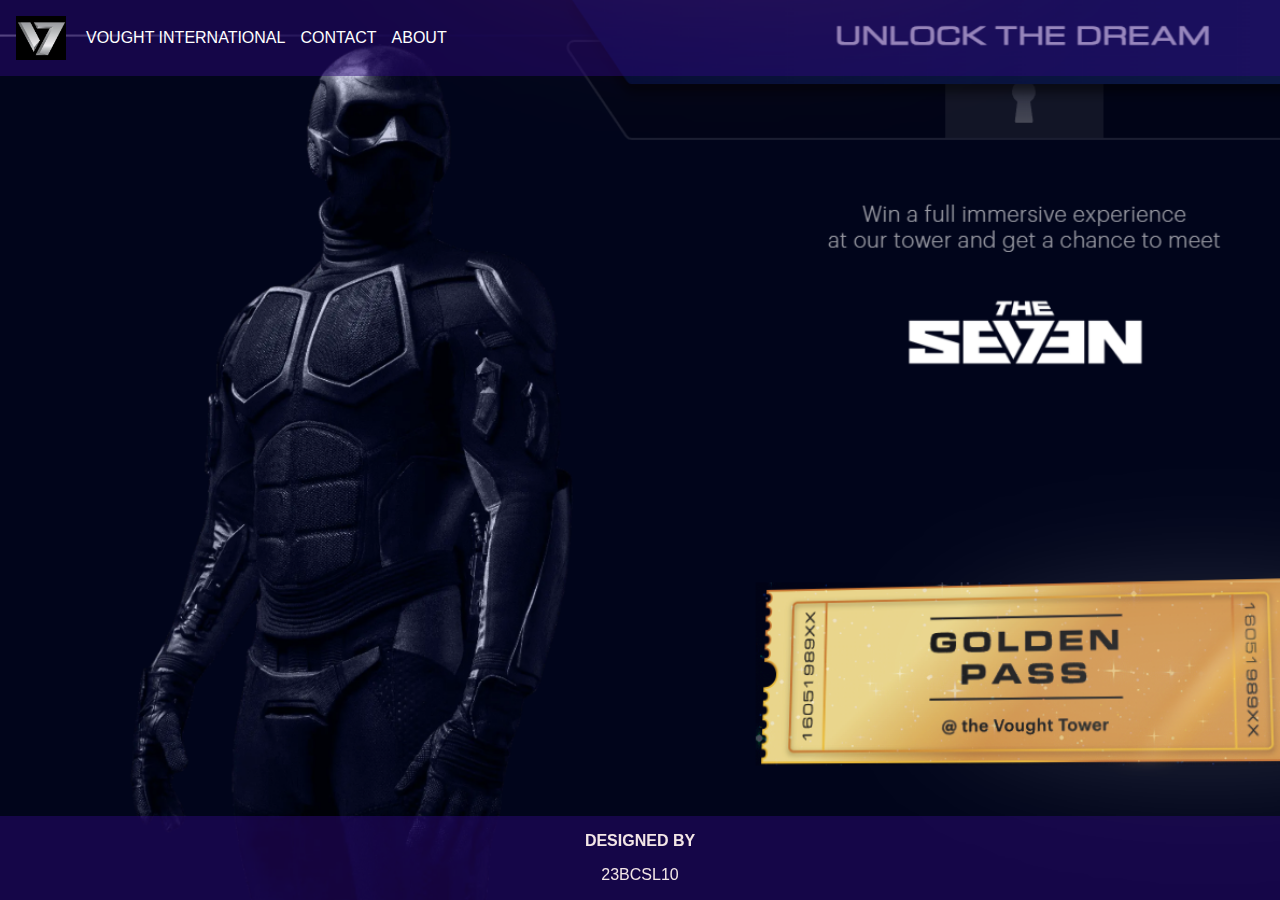
<file: index.html>
<!DOCTYPE html>
<html lang="en">
<head>
    <meta charset="UTF-8">
    <meta name="viewport" content="width=device-width, initial-scale=1.0">
    <title>VOUGHT INTERNATIONAL</title>
    <link rel="stylesheet" href="style.css">
</head>
<body>
    <header>
        <nav>
            <img src="l1.png" alt="Logo" class="logo">
            <a href="https://www.youtube.com/@voughtintl" class="vought-international">VOUGHT INTERNATIONAL</a>
            <a href="contact1.html" class="nav-link">CONTACT</a>
            <a href="about.html" class="nav-link">ABOUT</a>
        </nav>
    </header>

    <main>
        <div class="content">
        </div>
    </main>

    <footer>
        <p><b>DESIGNED BY</b></p>   
        <p>23BCSL10</p>
    </footer>
</body>
</html>
</file>
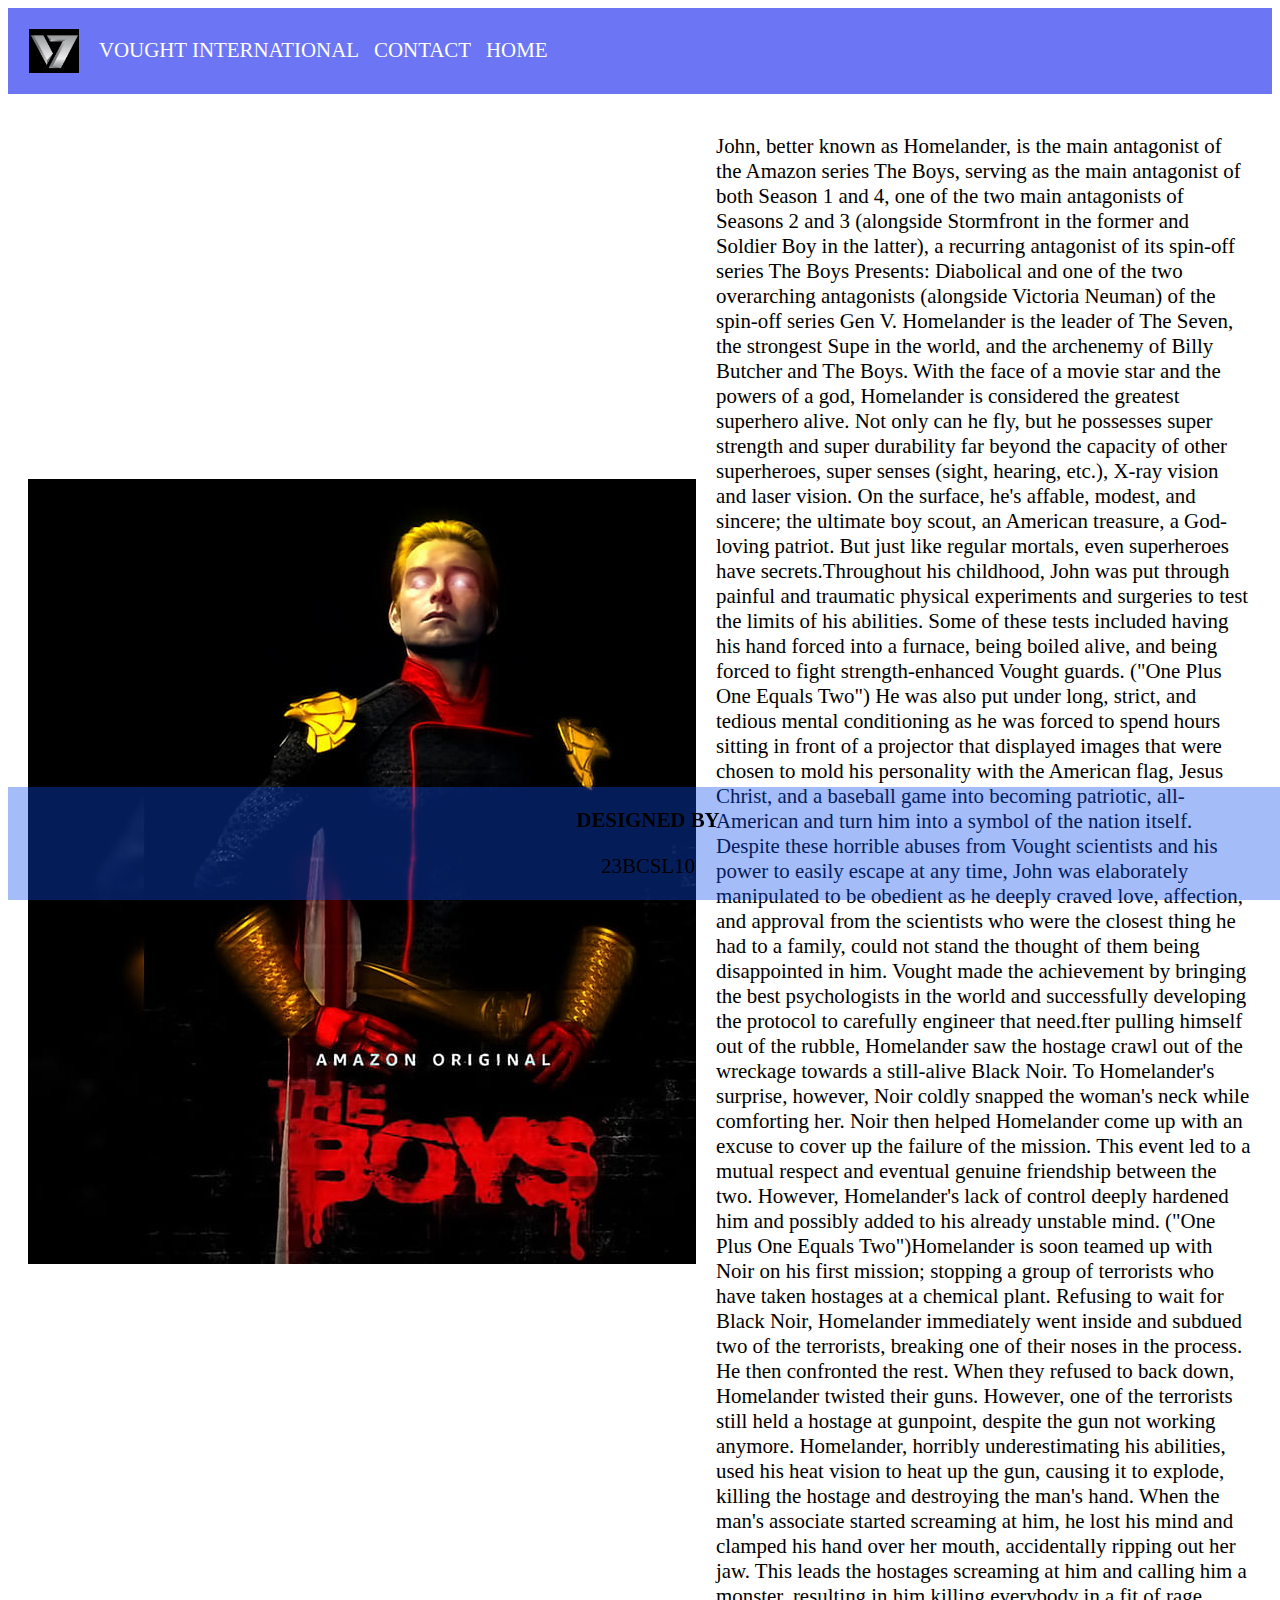
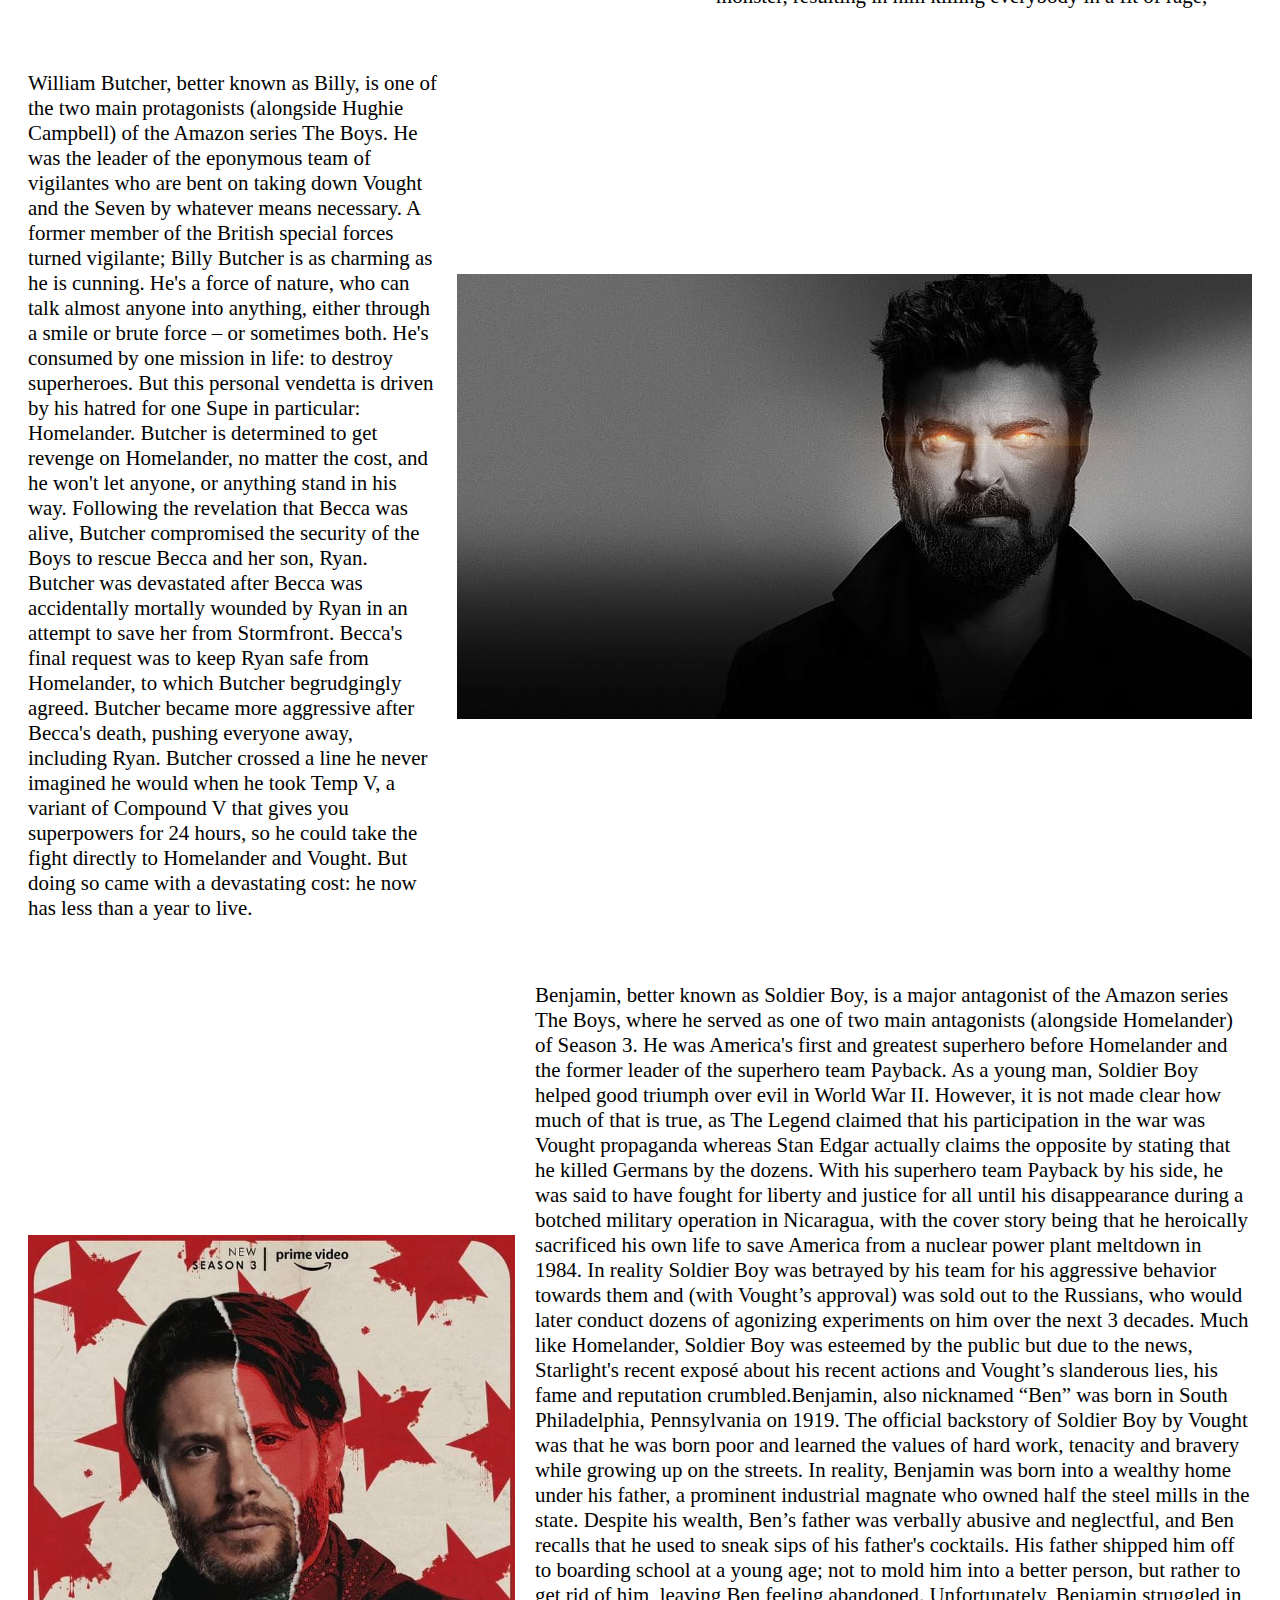
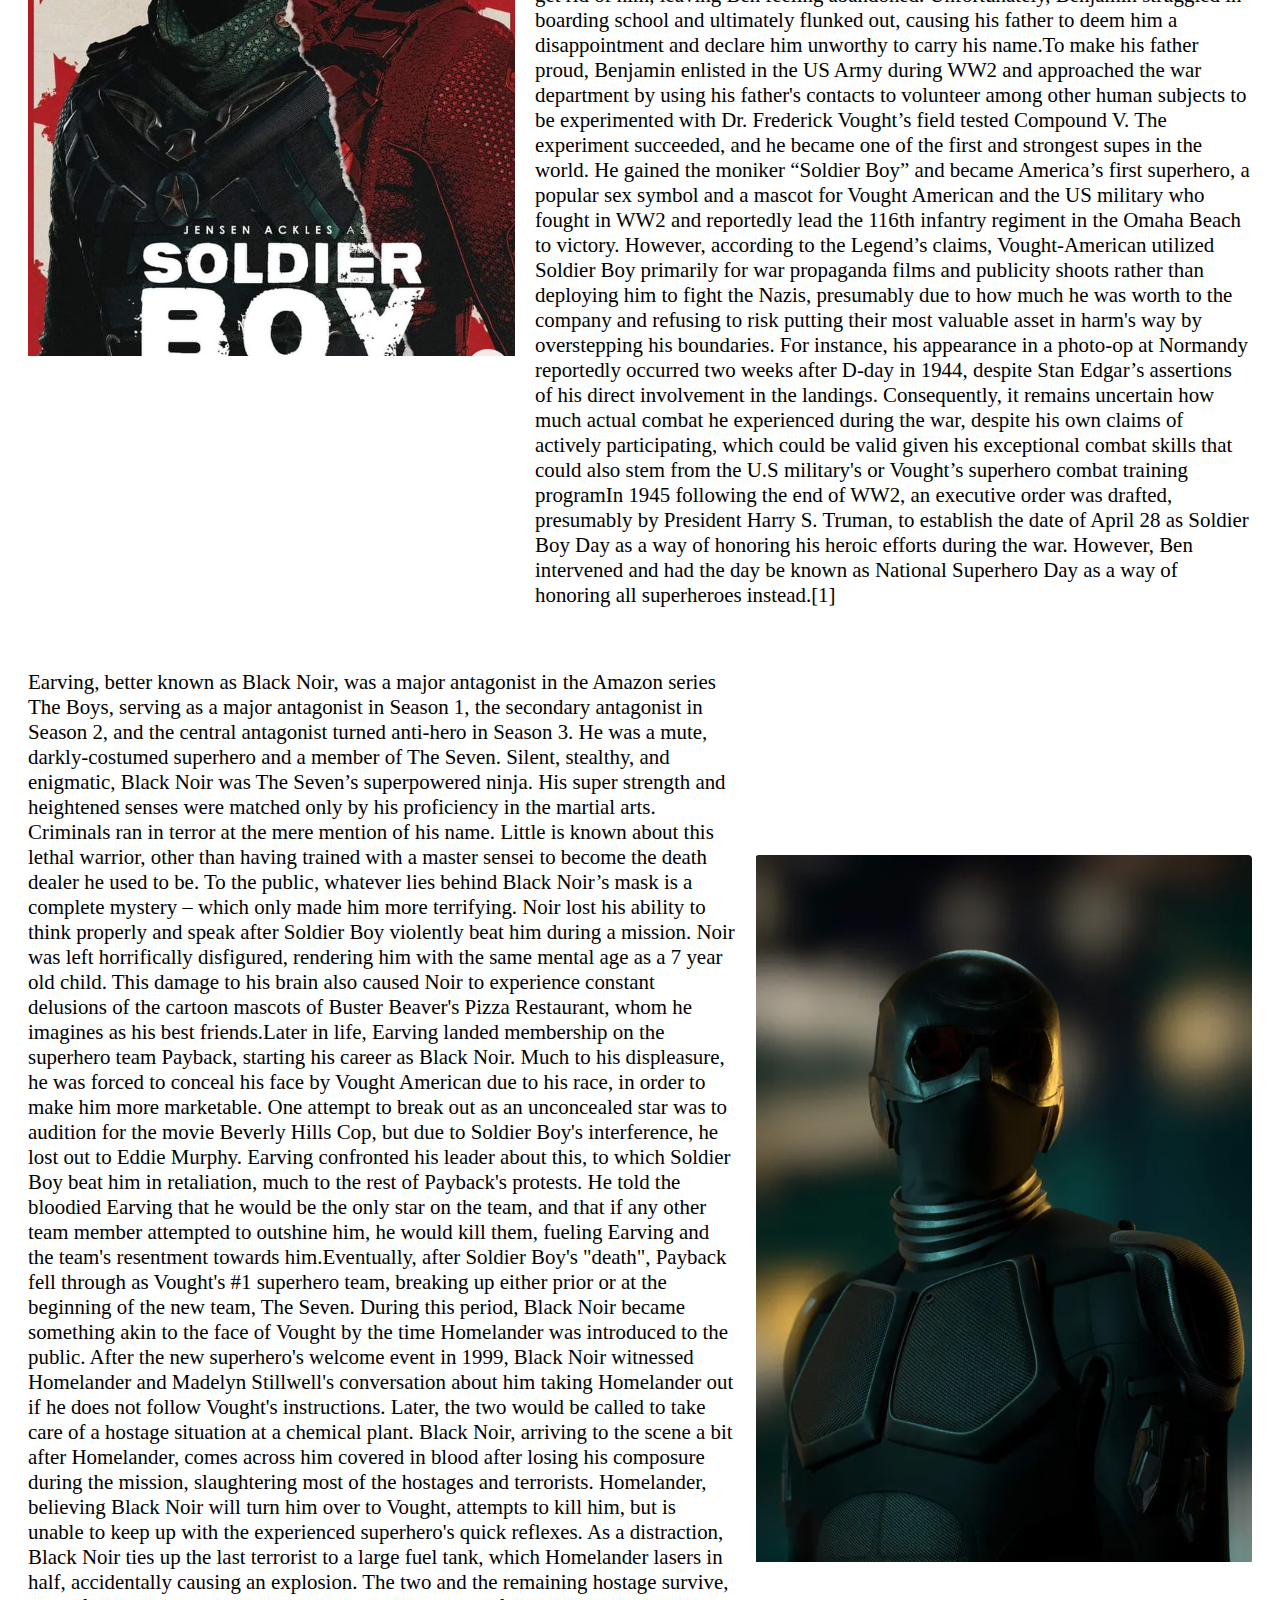
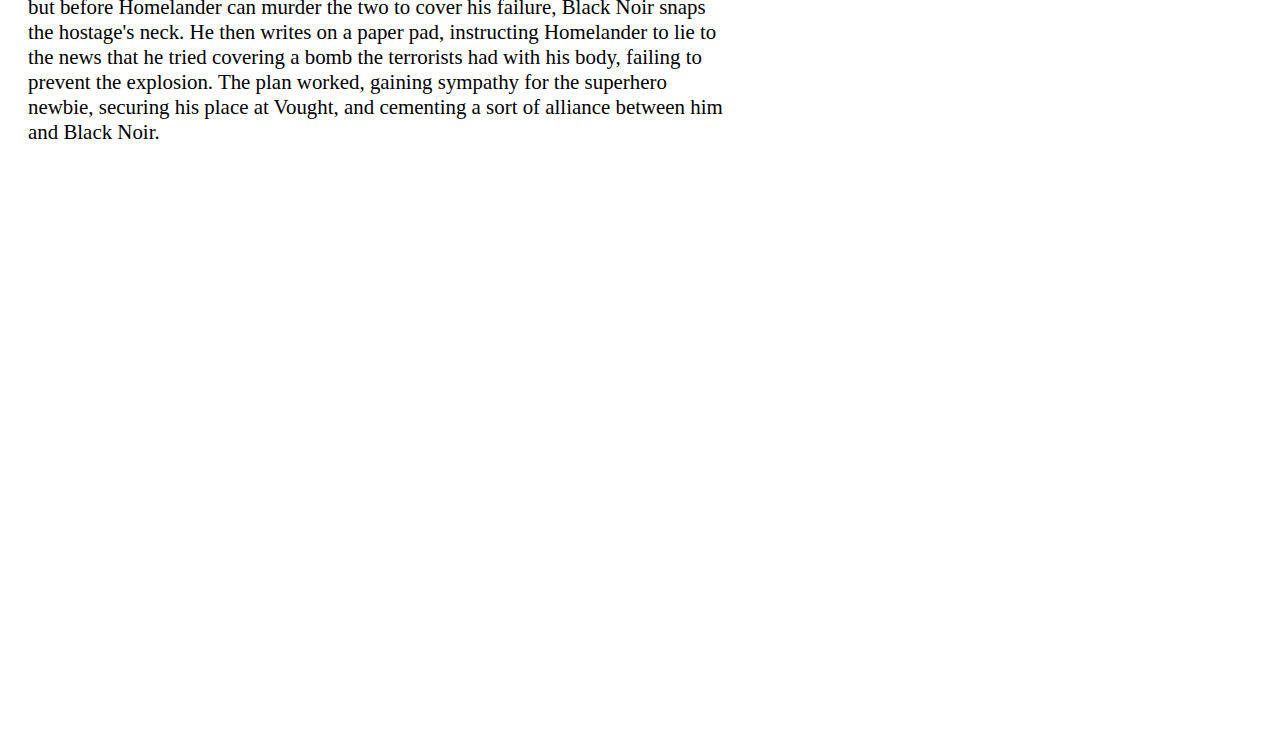
<file: about.html>
<!DOCTYPE html>
<html lang="en">
<head>
    <meta charset="UTF-8">
    <meta name="viewport" content="width=device-width, initial-scale=1.0">
    <title>About VOUGHT INTERNATIONAL</title>
    <link rel="stylesheet" href="about.css">
</head>
<body>
    <header>
        <nav>
            <img src="l1.png" alt="Logo" class="logo">
            <a href="https://www.youtube.com/@voughtintl" class="vought-international">VOUGHT INTERNATIONAL</a>
            <a href="contact1.html" class="nav-link">CONTACT</a>
            <a href="index.html" class="nav-link">HOME</a>
        </nav>
    </header>

    <main>
        <div class="content">
            <div class="section">
                <img src="homelander.png" alt="Photo 1" class="photo">
                <p class="text">John, better known as Homelander, is the main antagonist of the Amazon series The Boys, serving as the main antagonist of both Season 1 and 4, one of the two main antagonists of Seasons 2 and 3 (alongside Stormfront in the former and Soldier Boy in the latter), a recurring antagonist of its spin-off series The Boys Presents: Diabolical and one of the two overarching antagonists (alongside Victoria Neuman) of the spin-off series Gen V.

                    Homelander is the leader of The Seven, the strongest Supe in the world, and the archenemy of Billy Butcher and The Boys. With the face of a movie star and the powers of a god, Homelander is considered the greatest superhero alive. Not only can he fly, but he possesses super strength and super durability far beyond the capacity of other superheroes, super senses (sight, hearing, etc.), X-ray vision and laser vision.
                    
                    On the surface, he's affable, modest, and sincere; the ultimate boy scout, an American treasure, a God-loving patriot. But just like regular mortals, even superheroes have secrets.Throughout his childhood, John was put through painful and traumatic physical experiments and surgeries to test the limits of his abilities. Some of these tests included having his hand forced into a furnace, being boiled alive, and being forced to fight strength-enhanced Vought guards. ("One Plus One Equals Two") He was also put under long, strict, and tedious mental conditioning as he was forced to spend hours sitting in front of a projector that displayed images that were chosen to mold his personality with the American flag, Jesus Christ, and a baseball game into becoming patriotic, all-American and turn him into a symbol of the nation itself. Despite these horrible abuses from Vought scientists and his power to easily escape at any time, John was elaborately manipulated to be obedient as he deeply craved love, affection, and approval from the scientists who were the closest thing he had to a family, could not stand the thought of them being disappointed in him. Vought made the achievement by bringing the best psychologists in the world and successfully developing the protocol to carefully engineer that need.fter pulling himself out of the rubble, Homelander saw the hostage crawl out of the wreckage towards a still-alive Black Noir. To Homelander's surprise, however, Noir coldly snapped the woman's neck while comforting her. Noir then helped Homelander come up with an excuse to cover up the failure of the mission. This event led to a mutual respect and eventual genuine friendship between the two. However, Homelander's lack of control deeply hardened him and possibly added to his already unstable mind. ("One Plus One Equals Two")Homelander is soon teamed up with Noir on his first mission; stopping a group of terrorists who have taken hostages at a chemical plant. Refusing to wait for Black Noir, Homelander immediately went inside and subdued two of the terrorists, breaking one of their noses in the process. He then confronted the rest. When they refused to back down, Homelander twisted their guns. However, one of the terrorists still held a hostage at gunpoint, despite the gun not working anymore. Homelander, horribly underestimating his abilities, used his heat vision to heat up the gun, causing it to explode, killing the hostage and destroying the man's hand. When the man's associate started screaming at him, he lost his mind and clamped his hand over her mouth, accidentally ripping out her jaw. This leads the hostages screaming at him and calling him a monster, resulting in him killing everybody in a fit of rage, </p>
            </div>
            <div class="section">
                <p class="text">William Butcher, better known as Billy, is one of the two main protagonists (alongside Hughie Campbell) of the Amazon series The Boys.

                    He was the leader of the eponymous team of vigilantes who are bent on taking down Vought and the Seven by whatever means necessary. A former member of the British special forces turned vigilante; Billy Butcher is as charming as he is cunning. He's a force of nature, who can talk almost anyone into anything, either through a smile or brute force – or sometimes both. He's consumed by one mission in life: to destroy superheroes. But this personal vendetta is driven by his hatred for one Supe in particular: Homelander. Butcher is determined to get revenge on Homelander, no matter the cost, and he won't let anyone, or anything stand in his way.
                    
                    Following the revelation that Becca was alive, Butcher compromised the security of the Boys to rescue Becca and her son, Ryan. Butcher was devastated after Becca was accidentally mortally wounded by Ryan in an attempt to save her from Stormfront. Becca's final request was to keep Ryan safe from Homelander, to which Butcher begrudgingly agreed. Butcher became more aggressive after Becca's death, pushing everyone away, including Ryan. Butcher crossed a line he never imagined he would when he took Temp V, a variant of Compound V that gives you superpowers for 24 hours, so he could take the fight directly to Homelander and Vought. But doing so came with a devastating cost: he now has less than a year to live.</p>
                <img src="butcher.png" alt="Photo 2" class="photo">
            </div>
            <div class="section">
                <img src="soldierboy.png" alt="Photo 3" class="photo">
                <p class="text">Benjamin, better known as Soldier Boy, is a major antagonist of the Amazon series The Boys, where he served as one of two main antagonists (alongside Homelander) of Season 3.

                    He was America's first and greatest superhero before Homelander and the former leader of the superhero team Payback. As a young man, Soldier Boy helped good triumph over evil in World War II. However, it is not made clear how much of that is true, as The Legend claimed that his participation in the war was Vought propaganda whereas Stan Edgar actually claims the opposite by stating that he killed Germans by the dozens. With his superhero team Payback by his side, he was said to have fought for liberty and justice for all until his disappearance during a botched military operation in Nicaragua, with the cover story being that he heroically sacrificed his own life to save America from a nuclear power plant meltdown in 1984. In reality Soldier Boy was betrayed by his team for his aggressive behavior towards them and (with Vought’s approval) was sold out to the Russians, who would later conduct dozens of agonizing experiments on him over the next 3 decades. Much like Homelander, Soldier Boy was esteemed by the public but due to the news, Starlight's recent exposé about his recent actions and Vought’s slanderous lies, his fame and reputation crumbled.Benjamin, also nicknamed “Ben” was born in South Philadelphia, Pennsylvania on 1919. The official backstory of Soldier Boy by Vought was that he was born poor and learned the values of hard work, tenacity and bravery while growing up on the streets. In reality, Benjamin was born into a wealthy home under his father, a prominent industrial magnate who owned half the steel mills in the state. Despite his wealth, Ben’s father was verbally abusive and neglectful, and Ben recalls that he used to sneak sips of his father's cocktails. His father shipped him off to boarding school at a young age; not to mold him into a better person, but rather to get rid of him, leaving Ben feeling abandoned. Unfortunately, Benjamin struggled in boarding school and ultimately flunked out, causing his father to deem him a disappointment and declare him unworthy to carry his name.To make his father proud, Benjamin enlisted in the US Army during WW2 and approached the war department by using his father's contacts to volunteer among other human subjects to be experimented with Dr. Frederick Vought’s field tested Compound V. The experiment succeeded, and he became one of the first and strongest supes in the world. He gained the moniker “Soldier Boy” and became America’s first superhero, a popular sex symbol and a mascot for Vought American and the US military who fought in WW2 and reportedly lead the 116th infantry regiment in the Omaha Beach to victory. However, according to the Legend’s claims, Vought-American utilized Soldier Boy primarily for war propaganda films and publicity shoots rather than deploying him to fight the Nazis, presumably due to how much he was worth to the company and refusing to risk putting their most valuable asset in harm's way by overstepping his boundaries. For instance, his appearance in a photo-op at Normandy reportedly occurred two weeks after D-day in 1944, despite Stan Edgar’s assertions of his direct involvement in the landings. Consequently, it remains uncertain how much actual combat he experienced during the war, despite his own claims of actively participating, which could be valid given his exceptional combat skills that could also stem from the U.S military's or Vought’s superhero combat training programIn 1945 following the end of WW2, an executive order was drafted, presumably by President Harry S. Truman, to establish the date of April 28 as Soldier Boy Day as a way of honoring his heroic efforts during the war. However, Ben intervened and had the day be known as National Superhero Day as a way of honoring all superheroes instead.[1]</p>
            </div>
            <div class="section">
                <p class="text">Earving, better known as Black Noir, was a major antagonist in the Amazon series The Boys, serving as a major antagonist in Season 1, the secondary antagonist in Season 2, and the central antagonist turned anti-hero in Season 3.

                    He was a mute, darkly-costumed superhero and a member of The Seven. Silent, stealthy, and enigmatic, Black Noir was The Seven’s superpowered ninja. His super strength and heightened senses were matched only by his proficiency in the martial arts. Criminals ran in terror at the mere mention of his name. Little is known about this lethal warrior, other than having trained with a master sensei to become the death dealer he used to be. To the public, whatever lies behind Black Noir’s mask is a complete mystery – which only made him more terrifying.
                    
                    Noir lost his ability to think properly and speak after Soldier Boy violently beat him during a mission. Noir was left horrifically disfigured, rendering him with the same mental age as a 7 year old child. This damage to his brain also caused Noir to experience constant delusions of the cartoon mascots of Buster Beaver's Pizza Restaurant, whom he imagines as his best friends.Later in life, Earving landed membership on the superhero team Payback, starting his career as Black Noir. Much to his displeasure, he was forced to conceal his face by Vought American due to his race, in order to make him more marketable. One attempt to break out as an unconcealed star was to audition for the movie Beverly Hills Cop, but due to Soldier Boy's interference, he lost out to Eddie Murphy. Earving confronted his leader about this, to which Soldier Boy beat him in retaliation, much to the rest of Payback's protests. He told the bloodied Earving that he would be the only star on the team, and that if any other team member attempted to outshine him, he would kill them, fueling Earving and the team's resentment towards him.Eventually, after Soldier Boy's "death", Payback fell through as Vought's #1 superhero team, breaking up either prior or at the beginning of the new team, The Seven. During this period, Black Noir became something akin to the face of Vought by the time Homelander was introduced to the public. After the new superhero's welcome event in 1999, Black Noir witnessed Homelander and Madelyn Stillwell's conversation about him taking Homelander out if he does not follow Vought's instructions.

                    Later, the two would be called to take care of a hostage situation at a chemical plant. Black Noir, arriving to the scene a bit after Homelander, comes across him covered in blood after losing his composure during the mission, slaughtering most of the hostages and terrorists. Homelander, believing Black Noir will turn him over to Vought, attempts to kill him, but is unable to keep up with the experienced superhero's quick reflexes. As a distraction, Black Noir ties up the last terrorist to a large fuel tank, which Homelander lasers in half, accidentally causing an explosion. The two and the remaining hostage survive, but before Homelander can murder the two to cover his failure, Black Noir snaps the hostage's neck. He then writes on a paper pad, instructing Homelander to lie to the news that he tried covering a bomb the terrorists had with his body, failing to prevent the explosion. The plan worked, gaining sympathy for the superhero newbie, securing his place at Vought, and cementing a sort of alliance between him and Black Noir.</p>
                <img src="noir.png" alt="Photo 4" class="photo">
            </div>
            <div class="section">
            <iframe width="893" height="502" src="https://www.youtube.com/embed/_PVHJThdbwE" title="Soldier Boy | Red Thunder Scene" frameborder="0" allow="accelerometer; autoplay; clipboard-write; encrypted-media; gyroscope; picture-in-picture; web-share" referrerpolicy="strict-origin-when-cross-origin" allowfullscreen></iframe>

            <iframe width="893" height="502" src="https://www.youtube.com/embed/t4xqdZ2j6UU" title="Truth Con Recap with Firecracker" frameborder="0" allow="accelerometer; autoplay; clipboard-write; encrypted-media; gyroscope; picture-in-picture; web-share" referrerpolicy="strict-origin-when-cross-origin" allowfullscreen></iframe>
            </div>
        </div>
    </main>

    <footer>
        <p><b>DESIGNED BY</b></p>   
        <p>23BCSL10</p>
    </footer>
</body>
</html>
</file>
<file: style.css>
body {
    font-family: Arial, sans-serif;
    margin: 0;
    padding: 0;
    background-image: url('b1.png');
    background-size: cover;
    background-attachment: fixed;
}

header {
    background-color: #2c087a7c;
    color: white;
    padding: 1em;
}

nav {
    display: flex;
    align-items: center;
}

.logo {
    width: 50px;
    height: auto;
    margin-right: 20px;
}

.nav-link, .vought-international {
    color: white;
    margin-right: 15px;
    text-decoration: none;
}

.content {
    padding: 20px;
}

.section {
    display: flex;
    align-items: center;
    margin-bottom: 20px;
}

.photo {
    width: 200px;
    height: auto;
    margin-right: 20px;
}

.section:nth-child(even) .photo {
    order: 2;
    margin-right: 0;
    margin-left: 20px;
}

.text {
    flex: 1;
}

footer {
    background-color: #2c087a7c;
    color: rgb(243, 230, 230);
    text-align: center;
    padding: 0em;
    position: fixed;
    bottom: 0;
    width: 100%;
}
</file>
<file: about.css>
body {
    font-family: 'Times New Roman', Times, serif;
    font-size: 20.9px;
}

header {
    background-color: #0c1beb9a;
    color: white;
    padding: 1em;
}

nav {
    display: flex;
    align-items: center;
}

.logo {
    width: 50px;
    height: auto;
    margin-right: 20px;
}

.nav-link, .vought-international {
    color: white;
    margin-right: 15px;
    text-decoration: none;
}

.content {
    padding: 20px;
}

.section {
    display: flex;
    align-items: center;
    margin-bottom: 20px;
}

.photo {
    width: auto;
    height: auto;
    margin-right: 20px;
}

.section:nth-child(even) .photo {
    order: 2;
    margin-right: 0;
    margin-left: 20px;
}

.text {
    flex: 1;
}

footer {
    background-color: #0c4beb5f;
    color: rgb(0, 0, 0);
    text-align: center;
    padding: 0em;
    position: fixed;
    bottom: 0;
    width: 100%;
}
</file>
